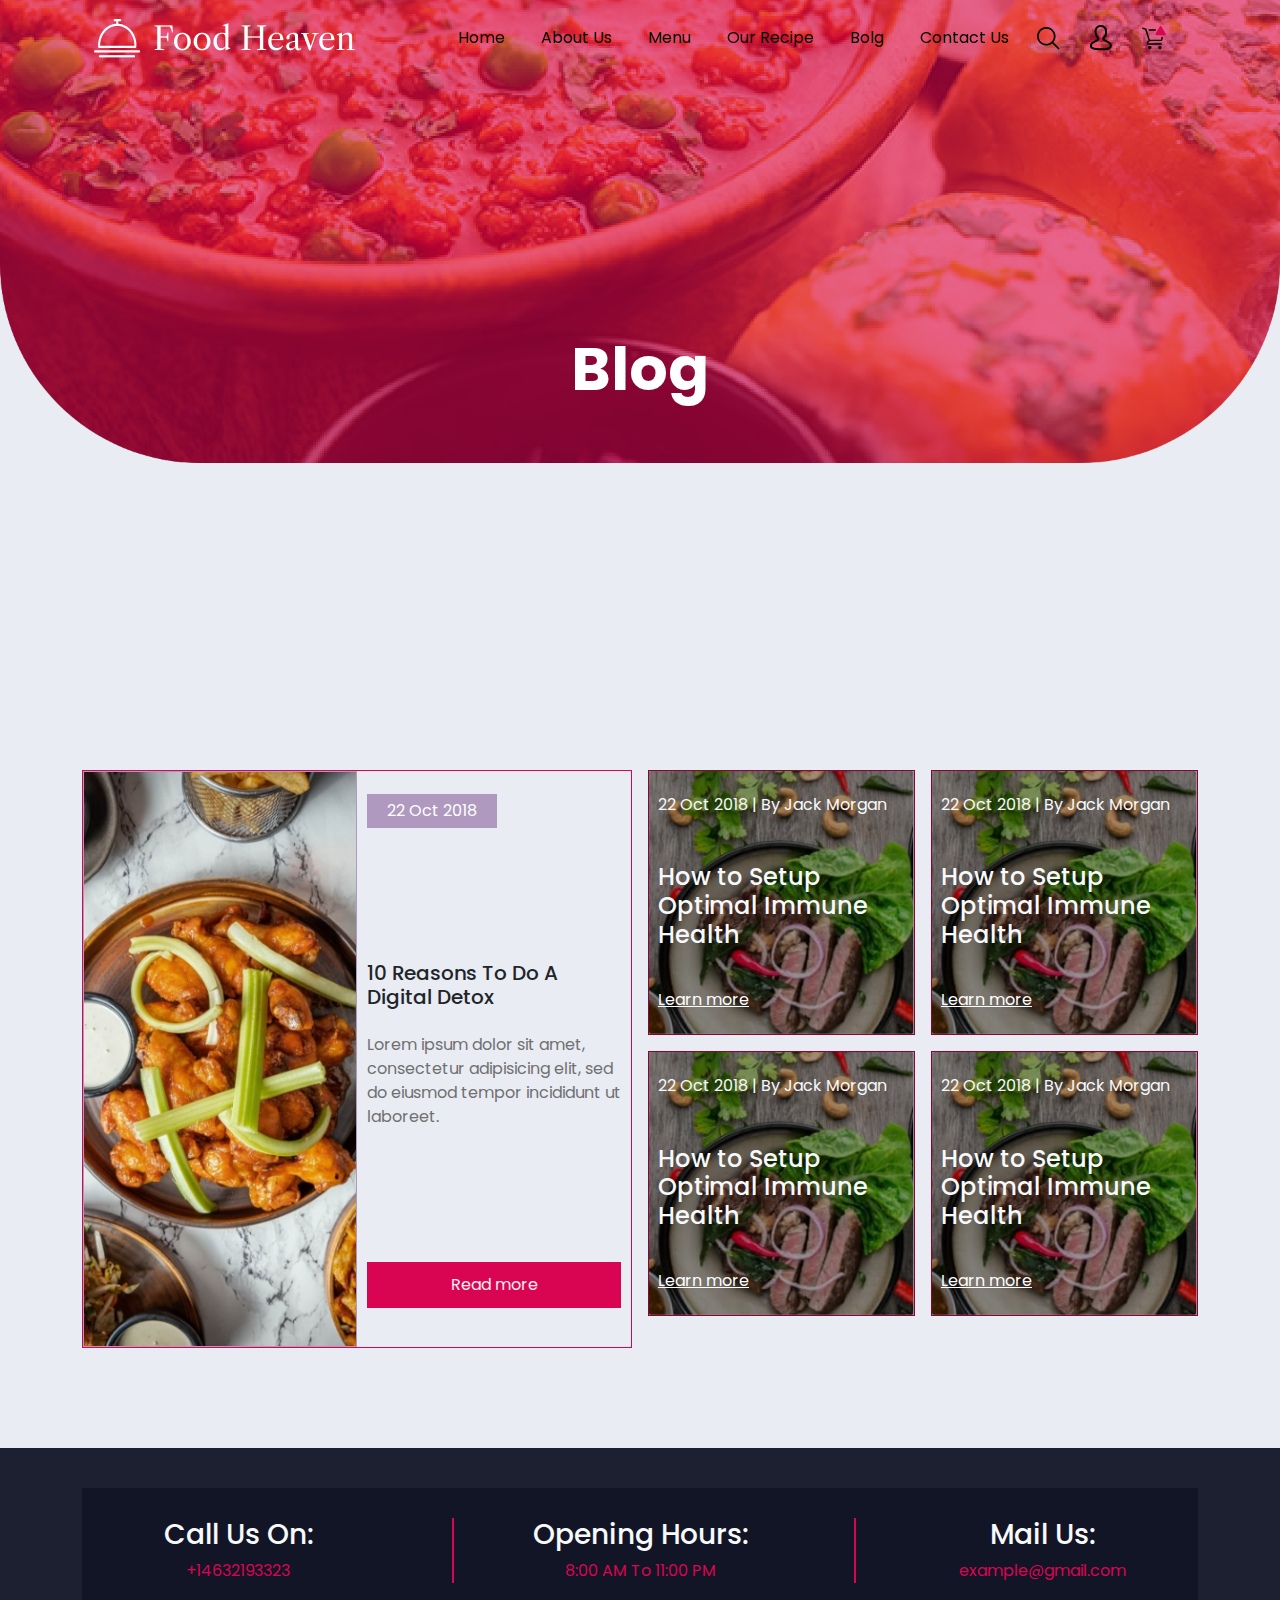
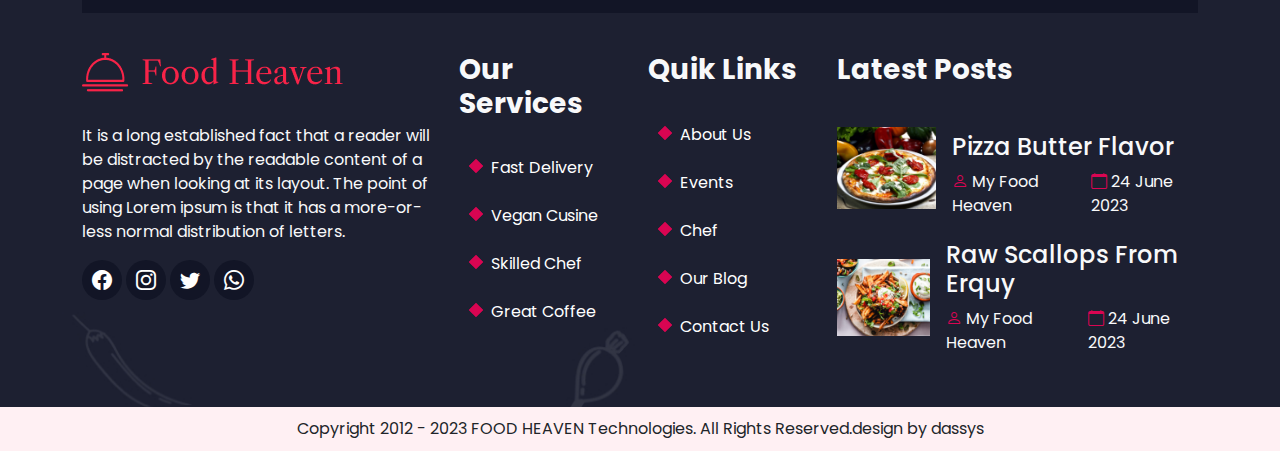
<file: blog.html>
<!DOCTYPE html>
<html lang="en">

<head>
    <meta charset="UTF-8">
    <meta http-equiv="X-UA-Compatible" content="IE=edge">
    <meta name="viewport" content="width=device-width, initial-scale=1.0">
    <title>Food-Heven Blog</title>
    <link rel="stylesheet" href="assets/css/bootstrap-icons.css">
    <link rel="stylesheet" href="assets/css/bootstrap.min.css">
    <link rel="stylesheet" href="assets/css/style.css">
    <link rel="stylesheet" href="assets/css/responsive.css">
</head>

<body>
    <header class="sticky-top">
        <div class="container">
            <nav class="navbar navbar-expand-lg bg-body-tertiary">
                <div class="container-fluid">
                    <a class="navbar-brand" href="##">
                        <img src="assets/img/home_pages/logo.png" alt="logo" class="img-fluid">
                    </a>
                    <button class="navbar-toggler" type="button" data-bs-toggle="collapse"
                        data-bs-target="#navbarSupportedContent" aria-controls="navbarSupportedContent"
                        aria-expanded="false" aria-label="Toggle navigation">
                        <span class="navbar-toggler-icon"><i class="bi bi-list fs-1 fw-bold"></i></span>
                    </button>
                    <div class="collapse navbar-collapse" id="navbarSupportedContent">
                        <ul class="navbar-nav ms-auto mb-2 mb-lg-0">
                            <li class="nav-item">
                                <a class="nav-link" href="index.html">Home</a>
                            </li>
                            <li class="nav-item">
                                <a class="nav-link" href="about_us.html">About Us</a>
                            </li>
                            <li class="nav-item dropdown">
                                <a class="nav-link" href="menu.html">Menu</a>
                            </li>
                            <li class="nav-item">
                                <a class="nav-link" href="recipe.html">Our Recipe</a>
                            </li>
                            <li class="nav-item">
                                <a class="nav-link" href="blog.html">Bolg</a>
                            </li>
                            <li class="nav-item">
                                <a class="nav-link" href="contact.html">Contact Us</a>
                            </li>
                        </ul>
                        <a href="##" class="nav-img">
                            <img src="assets/img/home_pages/search.png" alt="search" class="img-fluid">
                        </a>
                        <a href="##" class="nav-img">
                            <img src="assets/img/home_pages/Path.png" alt="search" class="img-fluid">
                        </a>
                        <a href="##" class="nav-img">
                            <img src="assets/img/home_pages/cart.png" alt="search" class="img-fluid">
                        </a>
                    </div>
                </div>
            </nav>
        </div>
    </header>


    <section class="about_banner">
        <div class="container">
            <div class="row g-3 d-flex text-center justify-content-center">
                <div class="col-lg-6">
                    <div class="about_heading">
                        <h1>Blog</h1>
                    </div>
                </div>
            </div>
        </div>
    </section>


    <section class="mtb-100">
        <div class="container">
            <div class="row g-3">
                <div class="col-lg-6">
                    <div class="blog h-100">
                        <div class="row g-0 h-100">
                            <div class="col-lg-6 col-md-6">
                                <div class="blog_img h-100">
                                    <img src="assets/img/blog/blog-2.jpg" alt="" class="img-fluid h-100">
                                </div>
                            </div>
                            <div class="col-lg-6 col-md-6">
                                <div class="blog_content">
                                    <div>
                                    <p class="calendar">22 Oct 2018</p>
                                    </div>
                                    <div>
                                        <h5 class="mb-4">10 Reasons To Do A
                                            Digital Detox</h5>
                                        <p class="second_cr">Lorem ipsum dolor sit amet,
                                            consectetur adipisicing elit, sed
                                            do eiusmod tempor incididunt ut
                                            laboreet.</p>
                                    </div>
                                    <a href="##" class="btn primary_btn w-100 mb-3 rounded-0">Read more</a>
                                </div>
                            </div>
                        </div>
                    </div>
                </div>
                <div class="col-lg-6">
                    <div class="row g-3">
                        <div class="col-lg-6 col-md-6">
                            <div class="img_blog">
                                <div class="img1">
                                    <img src="assets/img/blog/blog-1.png" alt="" class="img-fluid w-100">
                                </div>
                                <div class="img1_content text-light">
                                    <p>22 Oct 2018 | By Jack Morgan</p>
                                    <h4>How to Setup Optimal
                                        Immune Health</h4>
                                    <a href="##" class="links1">Learn more</a>
                                </div>
                            </div>
                        </div>
                        <div class="col-lg-6 col-md-6">
                            <div class="img_blog">
                                <div class="img1">
                                    <img src="assets/img/blog/blog-1.png" alt="" class="img-fluid w-100">
                                </div>
                                <div class="img1_content text-light">
                                    <p>22 Oct 2018 | By Jack Morgan</p>
                                    <h4>How to Setup Optimal
                                        Immune Health</h4>
                                    <a href="##" class="links1">Learn more</a>
                                </div>
                            </div>
                        </div>
                        <div class="col-lg-6 col-md-6">
                            <div class="img_blog">
                                <div class="img1">
                                    <img src="assets/img/blog/blog-1.png" alt="" class="img-fluid w-100">
                                </div>
                                <div class="img1_content text-light">
                                    <p>22 Oct 2018 | By Jack Morgan</p>
                                    <h4>How to Setup Optimal
                                        Immune Health</h4>
                                    <a href="##" class="links1">Learn more</a>
                                </div>
                            </div>
                        </div>
                        <div class="col-lg-6 col-md-6">
                            <div class="img_blog">
                                <div class="img1">
                                    <img src="assets/img/blog/blog-1.png" alt="" class="img-fluid w-100">
                                </div>
                                <div class="img1_content text-light">
                                    <p>22 Oct 2018 | By Jack Morgan</p>
                                    <h4>How to Setup Optimal
                                        Immune Health</h4>
                                    <a href="##" class="links1">Learn more</a>
                                </div>
                            </div>
                        </div>
                    </div>
                </div>
            </div>
        </div>
    </section>



    <footer>
        <div class="container">
            <div class="footer_time">
                <div class="row g-3 justify-content-between">
                    <div class="col-lg-3 col-md-3 text-center">
                        <div class="footer_line">
                            <h3 class="text-light mb-2">Call Us On:</h3>
                            <p class="primry_cr mb-0">+14632193323</p>
                        </div>
                    </div>
                    <div class="col-lg-3 col-md-3 text-center">
                        <div class="footer_line">
                            <h3 class="text-light mb-2">Opening Hours:</h3>
                            <p class="primry_cr mb-0">8:00 AM To 11:00 PM</p>
                        </div>
                    </div>
                    <div class="col-lg-3 col-md-3 text-center">
                        <h3 class="text-light mb-2">Mail Us:</h3>
                        <p class="primry_cr mb-0">example@gmail.com</p>
                    </div>
                </div>
            </div>
            <div class="row g-3 mt-4">
                <div class="col-lg-4">
                    <img src="assets/img/home_pages/red-logo.png" alt="" class="img-luid mb-3">
                    <p class="text-light mt-3">It is a long established fact that a reader will be distracted by the readable
                        content of a page when looking at its layout. The point of using Lorem ipsum is that it has a
                        more-or-less normal distribution of letters.</p>
                    <a href="##" class="footer_icon">
                        <i class="bi bi-facebook"></i>
                    </a>
                    <a href="##" class="footer_icon">
                        <i class="bi bi-instagram"></i>
                    </a>
                    <a href="##" class="footer_icon">
                        <i class="bi bi-twitter"></i>
                    </a>
                    <a href="##" class="footer_icon">
                        <i class="bi bi-whatsapp"></i>
                    </a>
                </div>
                <div class="col-lg-2 col-md-6">
                    <div class="footer_list">
                        <h6 class="text-light fw-bold fs-3">Our Services</h6>
                        <ul class="mt-4 text-light">
                            <li>
                                <a href="##">Fast Delivery</a>
                            </li>
                            <li>
                                <a href="##">Vegan Cusine</a>
                            </li>
                            <li>
                                <a href="##">Skilled Chef</a>
                            </li>
                            <li>
                                <a href="##">Great Coffee</a>
                            </li>
                        </ul>
                    </div>
                </div>
                <div class="col-lg-2 col-md-6">
                    <div class="footer_list">
                        <h6 class="text-light fw-bold fs-3">Quik Links</h6>
                        <ul class="mt-4 text-light">
                            <li>
                                <a href="about_us.html">About Us</a>
                            </li>
                            <li>
                                <a href="event.html">Events</a>
                            </li>
                            <li>
                                <a href="##">Chef</a>
                            </li>
                            <li>
                                <a href="blog.html">Our Blog</a>
                            </li>
                            <li>
                                <a href="contact.html">Contact Us</a>
                            </li>
                        </ul>
                    </div>
                </div>
                <div class="col-lg-4">
                    <h6 class="text-light fw-bold fs-3">Latest Posts</h6>
                    <div class="d-flex align-items-center gap-3 w-100 mt-4 pt-3">
                        <a href="##">
                            <img src="assets/img/home_pages/footer1.png" alt="" class="img-fluid mb-3">
                        </a>
                        <div>
                            <h4 class="text-light">Pizza Butter Flavor</h4>
                            <div class="d-flex">
                                <span class=""><i class="bi bi-person primry_cr"></i> <span class="text-light">My
                                        Food Heaven</span></span>
                                <span class="ps-2"><i class="bi bi-calendar primry_cr"></i> <span class="text-light">24
                                        June 2023</span></span>
                            </div>
                        </div>
                    </div>
                    <div class="d-flex align-items-center gap-3 w-100 mt-3">
                        <a href="##">
                            <img src="assets/img/home_pages/footer2.png" alt="" class="img-fluid">
                        </a>
                        <div>
                            <h4 class="text-light">Raw Scallops From Erquy</h4>
                            <div class="d-flex">
                                <span class=""><i class="bi bi-person primry_cr"></i> <span class="text-light">My
                                        Food Heaven</span></span>
                                <span class="ps-2"><i class="bi bi-calendar primry_cr"></i> <span class="text-light">24
                                        June 2023</span></span>
                            </div>
                        </div>
                    </div>
                </div>
            </div>
        </div>
    </footer>

    <section class="copyrights">
        <div class="container">
            <div class="text-center">
                <p class="mb-0">Copyright 2012 - 2023 FOOD HEAVEN Technologies. All Rights Reserved.design by dassys</p>
            </div>
        </div>
    </section>

    <script src="assets/js/bootstrap.bundle.min.js"></script>
    <script src="assets/js/jquery-3.6.1.min.js"></script>
    <script src="assets/js/custome.js"></script>
</body>

</html>
</file>
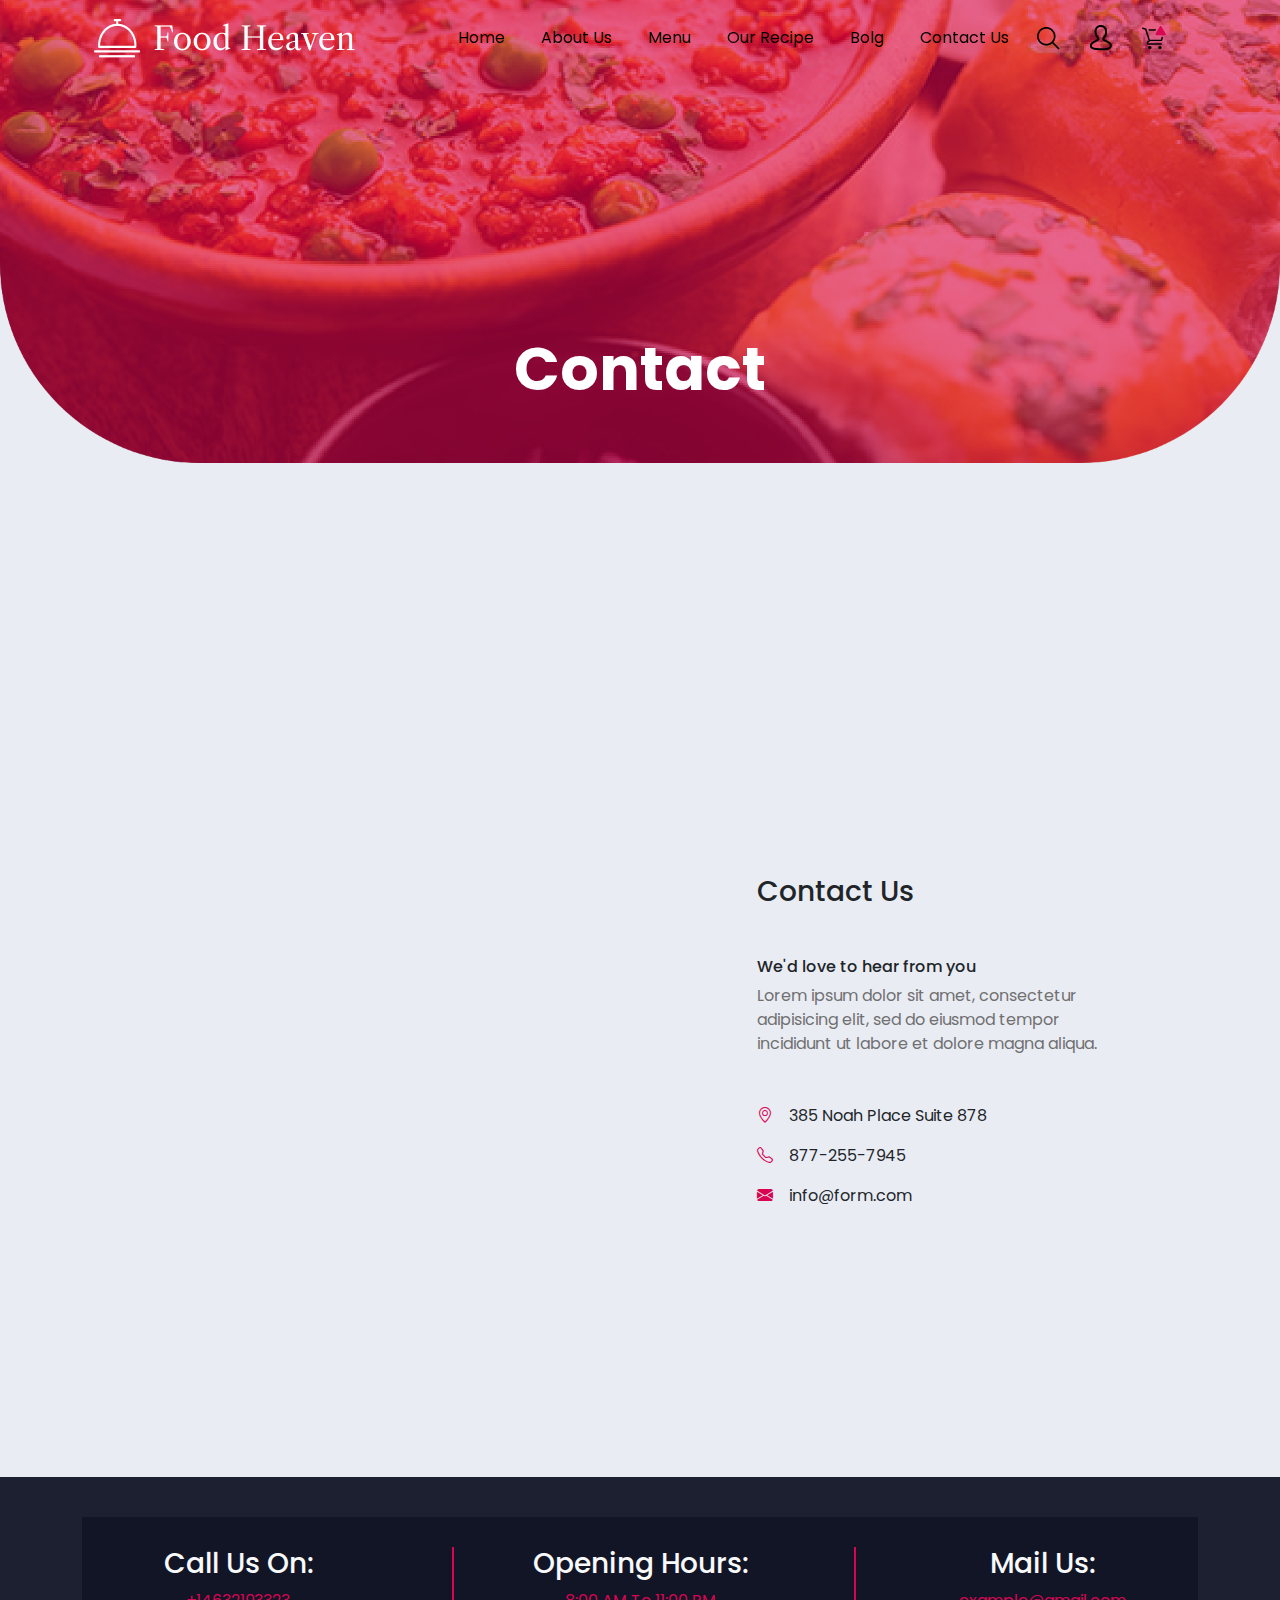
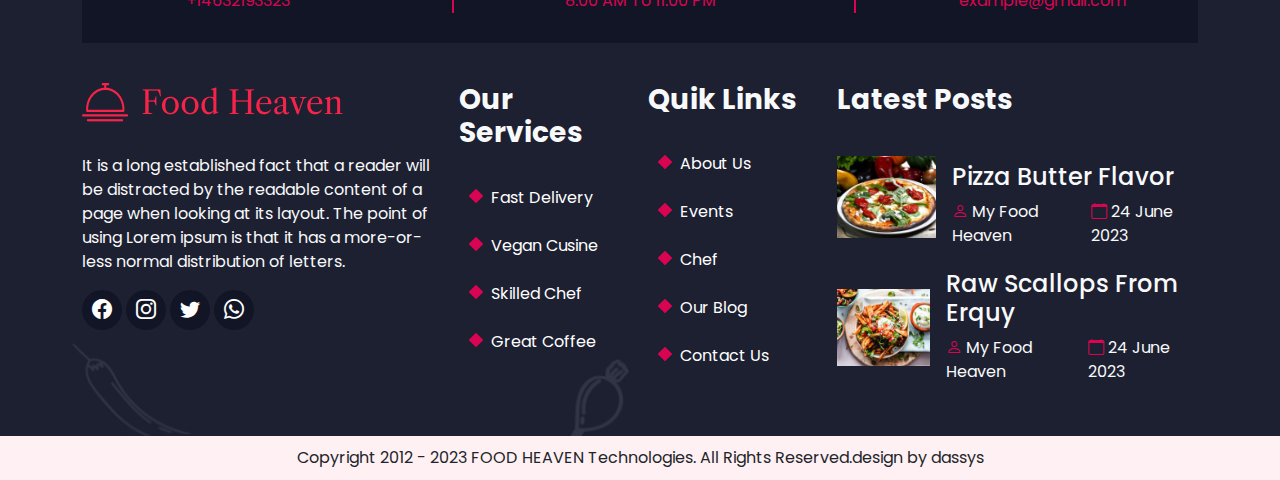
<file: contact.html>
<!DOCTYPE html>
<html lang="en">

<head>
    <meta charset="UTF-8">
    <meta http-equiv="X-UA-Compatible" content="IE=edge">
    <meta name="viewport" content="width=device-width, initial-scale=1.0">
    <title>Food-Heven Blog</title>
    <link rel="stylesheet" href="assets/css/bootstrap-icons.css">
    <link rel="stylesheet" href="assets/css/bootstrap.min.css">
    <link rel="stylesheet" href="assets/css/style.css">
    <link rel="stylesheet" href="assets/css/responsive.css">
</head>

<body>
    <header class="sticky-top">
        <div class="container">
            <nav class="navbar navbar-expand-lg bg-body-tertiary">
                <div class="container-fluid">
                    <a class="navbar-brand" href="##">
                        <img src="assets/img/home_pages/logo.png" alt="logo" class="img-fluid">
                    </a>
                    <button class="navbar-toggler" type="button" data-bs-toggle="collapse"
                        data-bs-target="#navbarSupportedContent" aria-controls="navbarSupportedContent"
                        aria-expanded="false" aria-label="Toggle navigation">
                      <span class="navbar-toggler-icon"><i class="bi bi-list fs-1 fw-bold"></i></span>
                    </button>
                    <div class="collapse navbar-collapse" id="navbarSupportedContent">
                        <ul class="navbar-nav ms-auto mb-2 mb-lg-0">
                            <li class="nav-item">
                                <a class="nav-link" href="index.html">Home</a>
                            </li>
                            <li class="nav-item">
                                <a class="nav-link" href="about_us.html">About Us</a>
                            </li>
                            <li class="nav-item dropdown">
                                <a class="nav-link" href="menu.html">Menu</a>
                            </li>
                            <li class="nav-item">
                                <a class="nav-link" href="recipe.html">Our Recipe</a>
                            </li>
                            <li class="nav-item">
                                <a class="nav-link" href="blog.html">Bolg</a>
                            </li>
                            <li class="nav-item">
                                <a class="nav-link" href="contact.html">Contact Us</a>
                            </li>
                        </ul>
                        <a href="##" class="nav-img">
                            <img src="assets/img/home_pages/search.png" alt="search" class="img-fluid">
                        </a>
                        <a href="##" class="nav-img">
                            <img src="assets/img/home_pages/Path.png" alt="search" class="img-fluid">
                        </a>
                        <a href="##" class="nav-img">
                            <img src="assets/img/home_pages/cart.png" alt="search" class="img-fluid">
                        </a>
                    </div>
                </div>
            </nav>
        </div>
    </header>


    <section class="about_banner">
        <div class="container">
            <div class="row g-3 d-flex text-center justify-content-center">
                <div class="col-lg-6">
                    <div class="about_heading">
                        <h1>Contact</h1>
                    </div>
                </div>
            </div>
        </div>
    </section>



    <section class="mtb-100">
        <div class="container">
            <div class="row">
                <div class="contact">
                    <div class="col-lg-12">
                        <div class="contact_map">
                            <iframe
                                src="https://www.google.com/maps/embed?pb=!1m18!1m12!1m3!1d3683.762871635789!2d-73.3997805235019!3d40.82029833097794!2m3!1f0!2f0!3f0!3m2!1i1024!2i768!4f13.1!3m3!1m2!1s0x89e82918525e3095%3A0xbca9aea4f58d2405!2sNoah%20Pl%2C%20South%20Huntington%2C%20NY%2011746%2C%20USA!5e1!3m2!1sen!2sin!4v1685968755006!5m2!1sen!2sin"
                                width="100%" height="600" style="border:0;" allowfullscreen="" loading="lazy"
                                referrerpolicy="no-referrer-when-downgrade"></iframe>
                        </div>
                    </div>
                    <div class="col-lg-4">
                        <div class="contact_detail">
                            <h3 class="mb-5">Contact Us</h3>
                            <h6 class="mb-2">We'd love to hear from you</h6>
                            <p class="second_cr mb-5">Lorem ipsum dolor sit amet, consectetur adipisicing elit, sed do
                                eiusmod tempor incididunt ut labore et dolore magna aliqua.</p>
                            <div class="d-flex gap-3">
                                <i class="bi bi-geo-alt primry_cr"></i>
                                <p>385 Noah Place Suite 878</p>
                            </div>
                            <div class="d-flex gap-3">
                                <i class="bi bi-telephone primry_cr"></i>
                                <p>877-255-7945</p>
                            </div>
                            <div class="d-flex gap-3">
                                <i class="bi bi-envelope-fill primry_cr"></i>
                                <p>info@form.com</p>
                            </div>
                        </div>
                    </div>
                </div>
            </div>
        </div>
    </section>


    <footer>
        <div class="container">
            <div class="footer_time">
                <div class="row g-3 justify-content-between">
                    <div class="col-lg-3 col-md-3 text-center">
                        <div class="footer_line">
                            <h3 class="text-light mb-2">Call Us On:</h3>
                            <p class="primry_cr mb-0">+14632193323</p>
                        </div>
                    </div>
                    <div class="col-lg-3 col-md-3 text-center">
                        <div class="footer_line">
                            <h3 class="text-light mb-2">Opening Hours:</h3>
                            <p class="primry_cr mb-0">8:00 AM To 11:00 PM</p>
                        </div>
                    </div>
                    <div class="col-lg-3 col-md-3 text-center">
                        <h3 class="text-light mb-2">Mail Us:</h3>
                        <p class="primry_cr mb-0">example@gmail.com</p>
                    </div>
                </div>
            </div>
            <div class="row g-3 mt-4">
                <div class="col-lg-4">
                    <img src="assets/img/home_pages/red-logo.png" alt="" class="img-luid mb-3">
                    <p class="text-light mt-3">It is a long established fact that a reader will be distracted by the readable
                        content of a page when looking at its layout. The point of using Lorem ipsum is that it has a
                        more-or-less normal distribution of letters.</p>
                    <a href="##" class="footer_icon">
                        <i class="bi bi-facebook"></i>
                    </a>
                    <a href="##" class="footer_icon">
                        <i class="bi bi-instagram"></i>
                    </a>
                    <a href="##" class="footer_icon">
                        <i class="bi bi-twitter"></i>
                    </a>
                    <a href="##" class="footer_icon">
                        <i class="bi bi-whatsapp"></i>
                    </a>
                </div>
                <div class="col-lg-2 col-md-6">
                    <div class="footer_list">
                        <h6 class="text-light fw-bold fs-3">Our Services</h6>
                        <ul class="mt-4 text-light">
                            <li>
                                <a href="##">Fast Delivery</a>
                            </li>
                            <li>
                                <a href="##">Vegan Cusine</a>
                            </li>
                            <li>
                                <a href="##">Skilled Chef</a>
                            </li>
                            <li>
                                <a href="##">Great Coffee</a>
                            </li>
                        </ul>
                    </div>
                </div>
                <div class="col-lg-2 col-md-6">
                    <div class="footer_list">
                        <h6 class="text-light fw-bold fs-3">Quik Links</h6>
                        <ul class="mt-4 text-light">
                            <li>
                                <a href="about_us.html">About Us</a>
                            </li>
                            <li>
                                <a href="event.html">Events</a>
                            </li>
                            <li>
                                <a href="##">Chef</a>
                            </li>
                            <li>
                                <a href="blog.html">Our Blog</a>
                            </li>
                            <li>
                                <a href="contact.html">Contact Us</a>
                            </li>
                        </ul>
                    </div>
                </div>
                <div class="col-lg-4">
                    <h6 class="text-light fw-bold fs-3">Latest Posts</h6>
                    <div class="d-flex align-items-center gap-3 w-100 mt-4 pt-3">
                        <a href="##">
                            <img src="assets/img/home_pages/footer1.png" alt="" class="img-fluid mb-3">
                        </a>
                        <div>
                            <h4 class="text-light">Pizza Butter Flavor</h4>
                            <div class="d-flex">
                                <span class=""><i class="bi bi-person primry_cr"></i> <span class="text-light">My
                                        Food Heaven</span></span>
                                <span class="ps-2"><i class="bi bi-calendar primry_cr"></i> <span class="text-light">24
                                        June 2023</span></span>
                            </div>
                        </div>
                    </div>
                    <div class="d-flex align-items-center gap-3 w-100 mt-3">
                        <a href="##">
                            <img src="assets/img/home_pages/footer2.png" alt="" class="img-fluid">
                        </a>
                        <div>
                            <h4 class="text-light">Raw Scallops From Erquy</h4>
                            <div class="d-flex">
                                <span class=""><i class="bi bi-person primry_cr"></i> <span class="text-light">My
                                        Food Heaven</span></span>
                                <span class="ps-2"><i class="bi bi-calendar primry_cr"></i> <span class="text-light">24
                                        June 2023</span></span>
                            </div>
                        </div>
                    </div>
                </div>
            </div>
        </div>
    </footer>

    <section class="copyrights">
        <div class="container">
            <div class="text-center">
                <p class="mb-0">Copyright 2012 - 2023 FOOD HEAVEN Technologies. All Rights Reserved.design by dassys</p>
            </div>
        </div>
    </section>

    <script src="assets/js/bootstrap.bundle.min.js"></script>
    <script src="assets/js/jquery-3.6.1.min.js"></script>
    <script src="assets/js/custome.js"></script>
</body>

</html>
</file>
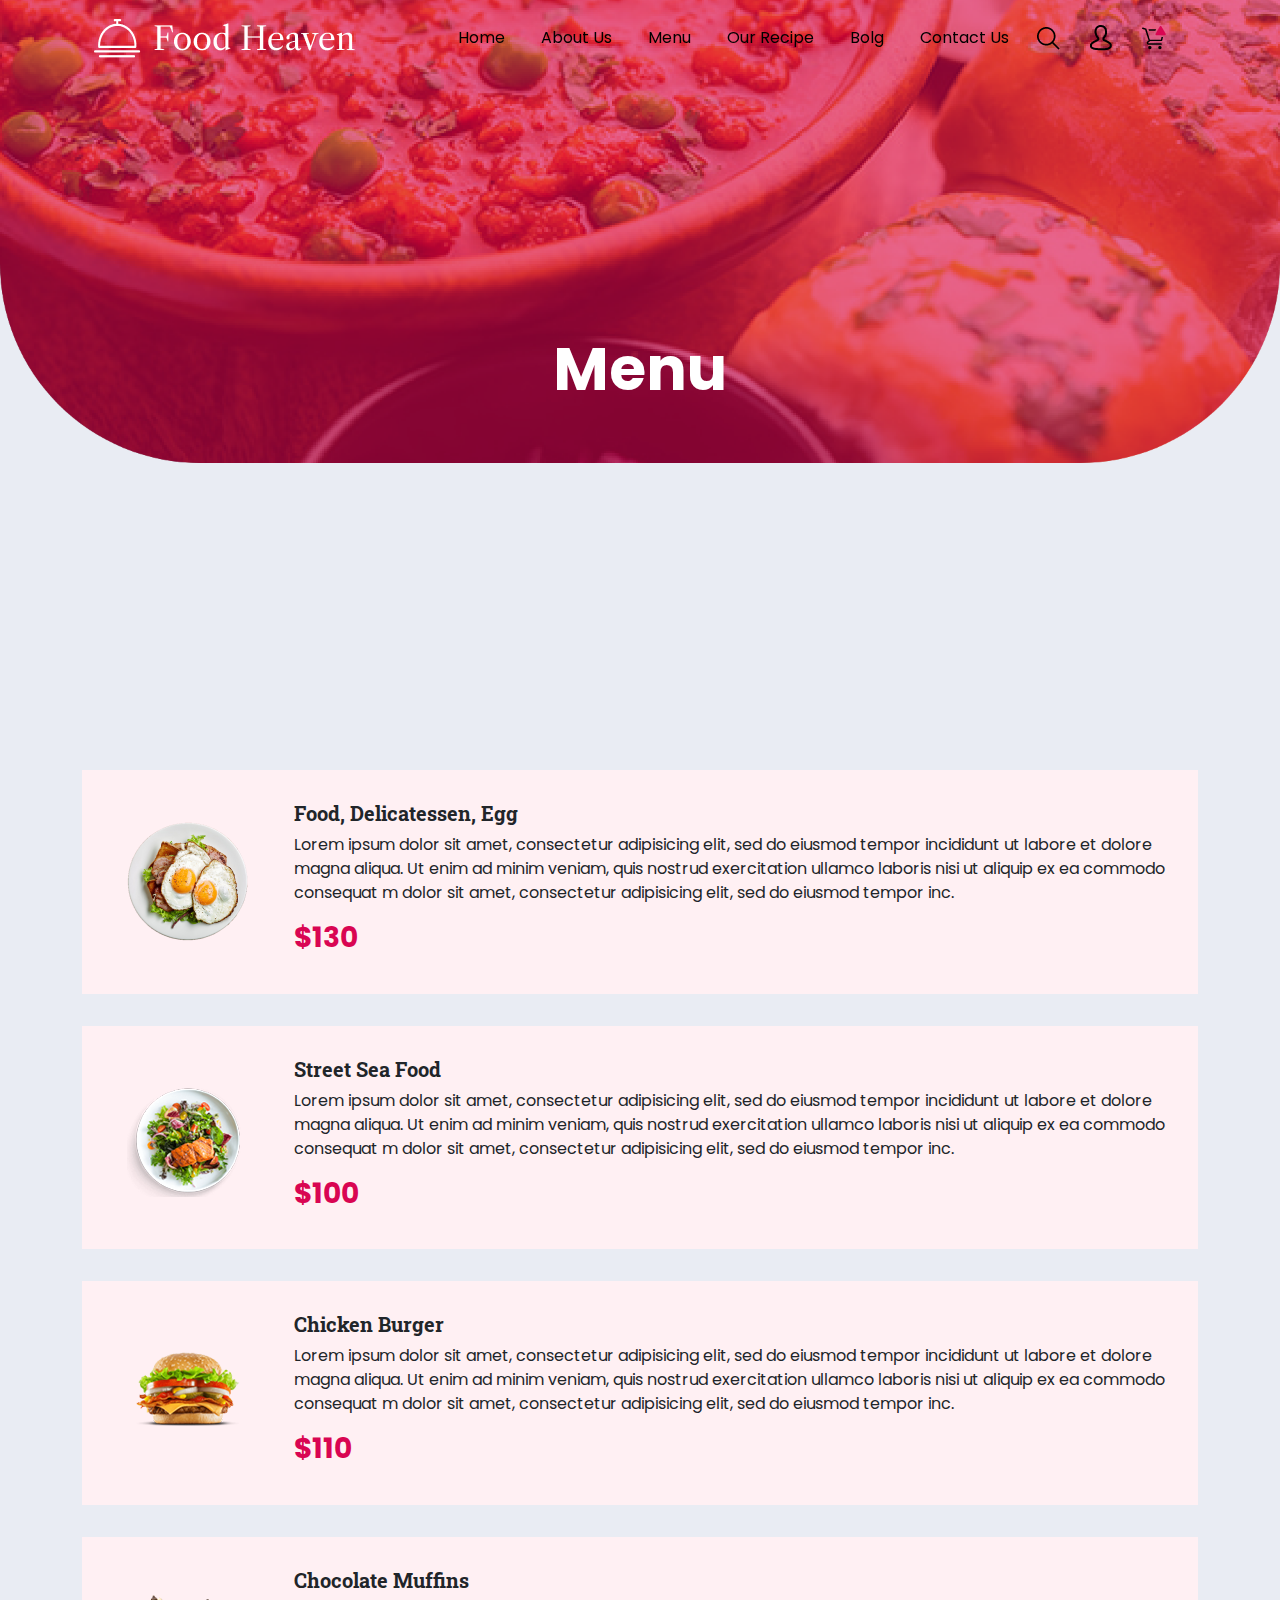
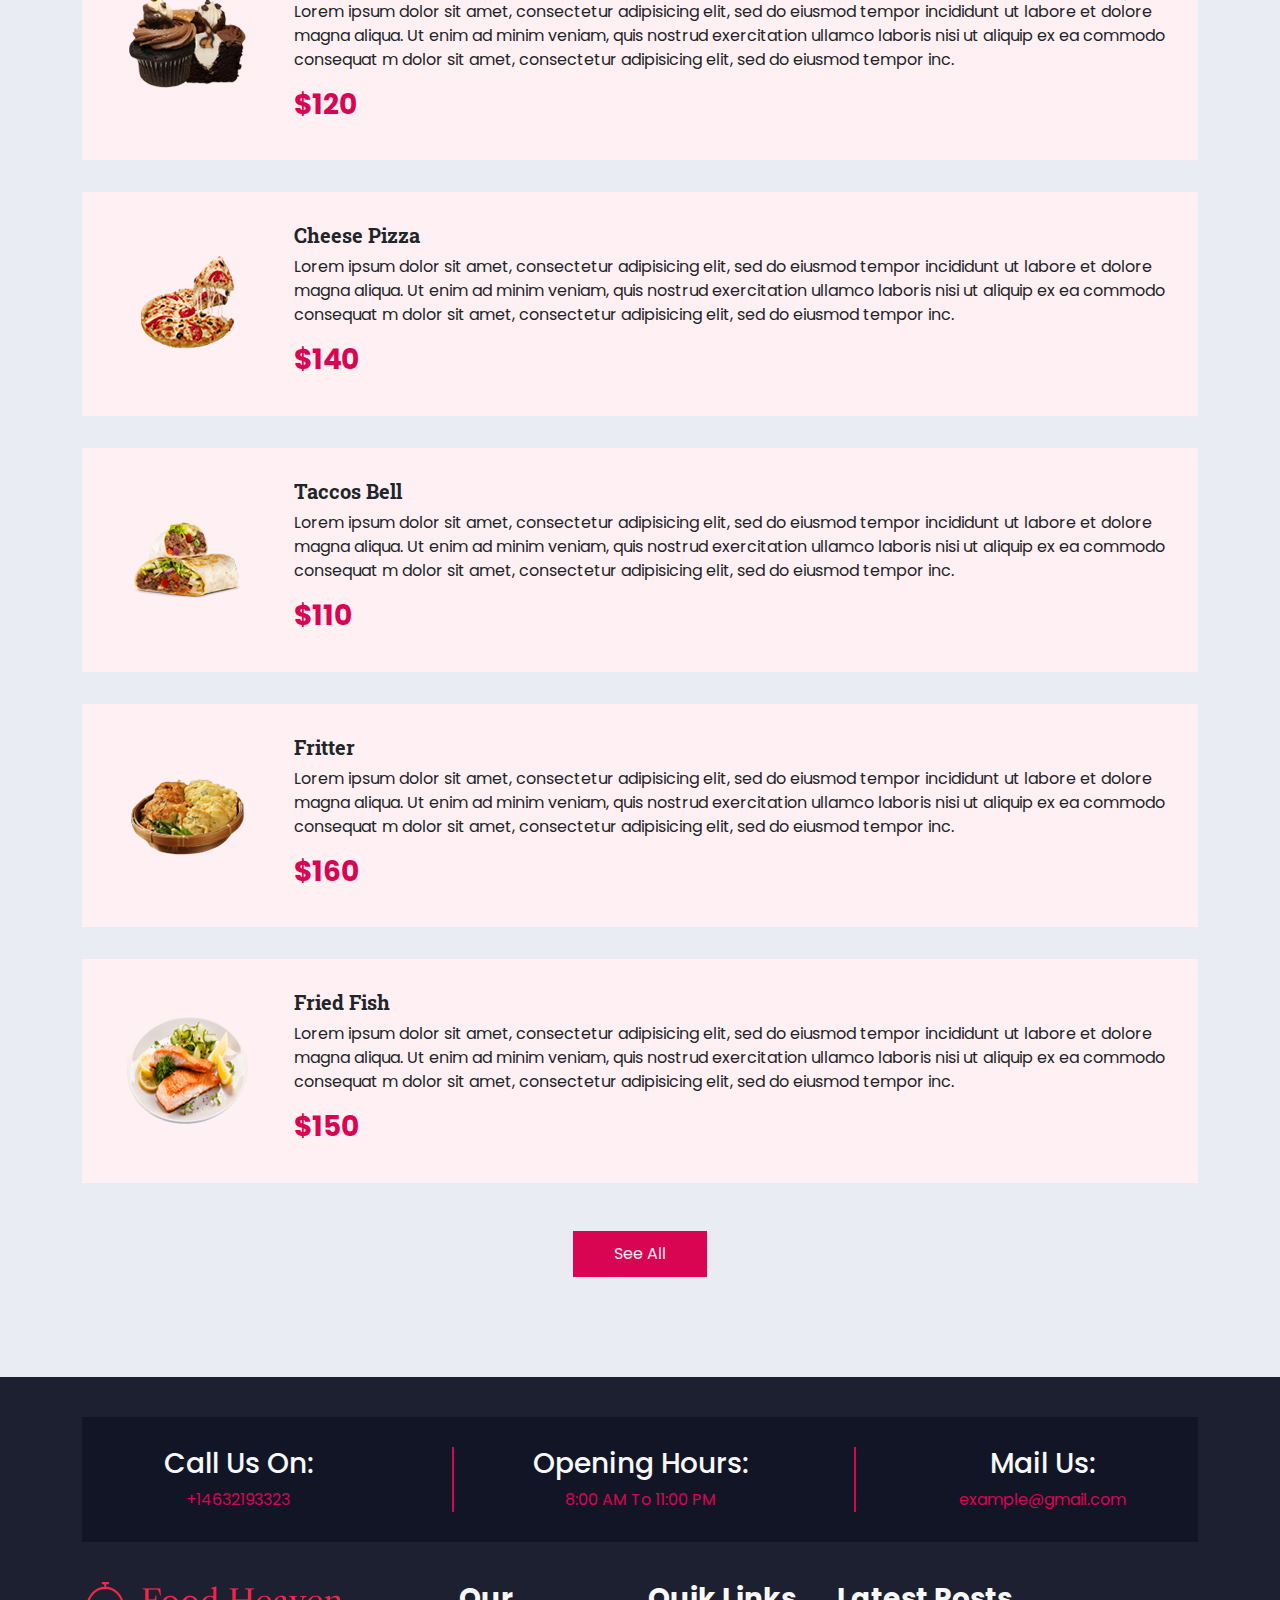
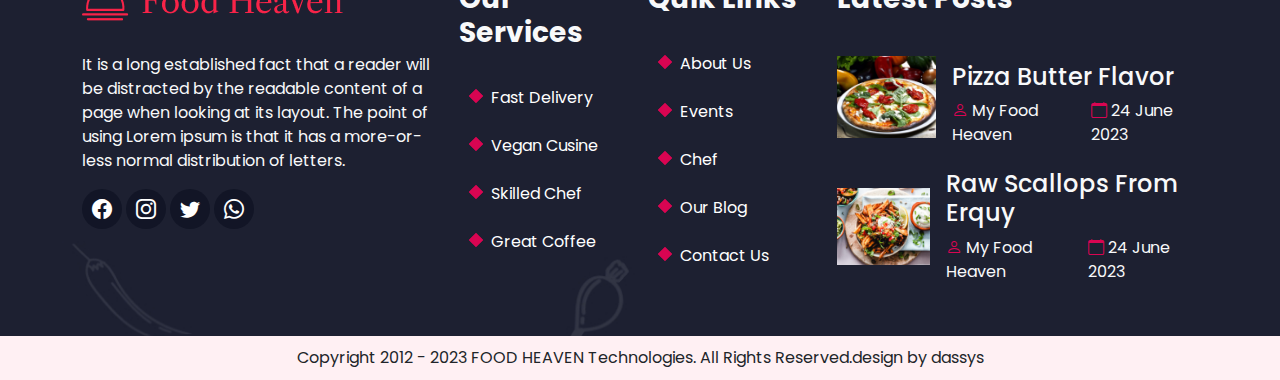
<file: menu.html>
<!DOCTYPE html>
<html lang="en">

<head>
    <meta charset="UTF-8">
    <meta http-equiv="X-UA-Compatible" content="IE=edge">
    <meta name="viewport" content="width=device-width, initial-scale=1.0">
    <title>Food-Heven Menu</title>
    <link rel="stylesheet" href="assets/css/bootstrap-icons.css">
    <link rel="stylesheet" href="assets/css/bootstrap.min.css">
    <link rel="stylesheet" href="assets/css/style.css">
    <link rel="stylesheet" href="assets/css/responsive.css">
</head>

<body>
    <header class="sticky-top">
        <div class="container">
            <nav class="navbar navbar-expand-lg bg-body-tertiary">
                <div class="container-fluid">
                    <a class="navbar-brand" href="##">
                        <img src="assets/img/home_pages/logo.png" alt="logo" class="img-fluid">
                    </a>
                    <button class="navbar-toggler" type="button" data-bs-toggle="collapse"
                        data-bs-target="#navbarSupportedContent" aria-controls="navbarSupportedContent"
                        aria-expanded="false" aria-label="Toggle navigation">
                      <span class="navbar-toggler-icon"><i class="bi bi-list fs-1 fw-bold"></i></span>
                    </button>
                    <div class="collapse navbar-collapse" id="navbarSupportedContent">
                        <ul class="navbar-nav ms-auto mb-2 mb-lg-0">
                            <li class="nav-item">
                                <a class="nav-link" href="index.html">Home</a>
                            </li>
                            <li class="nav-item">
                                <a class="nav-link" href="about_us.html">About Us</a>
                            </li>
                            <li class="nav-item dropdown">
                                <a class="nav-link" href="menu.html">Menu</a>
                            </li>
                            <li class="nav-item">
                                <a class="nav-link" href="recipe.html">Our Recipe</a>
                            </li>
                            <li class="nav-item">
                                <a class="nav-link" href="blog.html">Bolg</a>
                            </li>
                            <li class="nav-item">
                                <a class="nav-link" href="contact.html">Contact Us</a>
                            </li>
                        </ul>
                        <a href="##" class="nav-img">
                            <img src="assets/img/home_pages/search.png" alt="search" class="img-fluid">
                        </a>
                        <a href="##" class="nav-img">
                            <img src="assets/img/home_pages/Path.png" alt="search" class="img-fluid">
                        </a>
                        <a href="##" class="nav-img">
                            <img src="assets/img/home_pages/cart.png" alt="search" class="img-fluid">
                        </a>
                    </div>
                </div>
            </nav>
        </div>
    </header>


    <section class="about_banner">
        <div class="container">
            <div class="row g-3 d-flex text-center justify-content-center">
                <div class="col-lg-6">
                    <div class="about_heading">
                        <h1>Menu</h1>
                    </div>
                </div>
            </div>
        </div>
    </section>


    <section class="mtb-100">
        <div class="container">
            <div class="row g-3 justify-content-center">
                <div class="col-lg-12">
                    <div class="card3 mb-3">
                        <div class="row g-0">
                            <div class="col-lg-2 col-md-4 align-self-center text-center ">
                                <img src="assets/img/menu_with_side_bar/product1.png" class="img-fluid rounded-start"
                                    alt="...">
                            </div>
                            <div class="col-lg-10 col-md-8">
                                <div class="card-body">
                                    <h5 class="card-title fw-bold">Food, Delicatessen, Egg</h5>
                                    <p class="card-text">Lorem ipsum dolor sit amet, consectetur adipisicing elit, sed
                                        do eiusmod tempor incididunt ut labore et dolore magna aliqua. Ut enim ad
                                        minim veniam, quis nostrud exercitation ullamco laboris nisi ut aliquip ex ea
                                        commodo consequat m dolor sit amet, consectetur
                                        adipisicing elit, sed do eiusmod tempor inc.</p>
                                    <h3 class="primry_cr fw-bold">$130</h3>
                                </div>
                            </div>
                        </div>
                    </div>
                </div>
                <div class="col-lg-12">
                    <div class="card3 mb-3">
                        <div class="row g-0">
                            <div class="col-lg-2 col-md-4 align-self-center text-center">
                                <img src="assets/img/menu_with_side_bar/product2.png" class="img-fluid rounded-start"
                                    alt="...">
                            </div>
                            <div class="col-lg-10 col-md-8">
                                <div class="card-body">
                                    <h5 class="card-title fw-bold">Street Sea Food</h5>
                                    <p class="card-text">Lorem ipsum dolor sit amet, consectetur adipisicing elit, sed
                                        do eiusmod tempor incididunt ut labore et dolore magna aliqua. Ut enim ad
                                        minim veniam, quis nostrud exercitation ullamco laboris nisi ut aliquip ex ea
                                        commodo consequat m dolor sit amet, consectetur
                                        adipisicing elit, sed do eiusmod tempor inc.</p>
                                    <h3 class="primry_cr fw-bold">$100</h3>
                                </div>
                            </div>
                        </div>
                    </div>
                </div>
                <div class="col-lg-12">
                    <div class="card3 mb-3">
                        <div class="row g-0">
                            <div class="col-lg-2 col-md-4 align-self-center text-center">
                                <img src="assets/img/menu_with_side_bar/product3.png" class="img-fluid rounded-start"
                                    alt="...">
                            </div>
                            <div class="col-lg-10 col-md-8">
                                <div class="card-body">
                                    <h5 class="card-title fw-bold">Chicken Burger</h5>
                                    <p class="card-text">Lorem ipsum dolor sit amet, consectetur adipisicing elit, sed
                                        do eiusmod tempor incididunt ut labore et dolore magna aliqua. Ut enim ad
                                        minim veniam, quis nostrud exercitation ullamco laboris nisi ut aliquip ex ea
                                        commodo consequat m dolor sit amet, consectetur
                                        adipisicing elit, sed do eiusmod tempor inc.</p>
                                    <h3 class="primry_cr fw-bold">$110</h3>
                                </div>
                            </div>
                        </div>
                    </div>
                </div>
                <div class="col-lg-12">
                    <div class="card3 mb-3">
                        <div class="row g-0">
                            <div class="col-lg-2 col-md-4 align-self-center text-center">
                                <img src="assets/img/menu_with_side_bar/product4.png" class="img-fluid rounded-start"
                                    alt="...">
                            </div>
                            <div class="col-lg-10 col-md-8">
                                <div class="card-body">
                                    <h5 class="card-title fw-bold">Chocolate Muffins</h5>
                                    <p class="card-text">Lorem ipsum dolor sit amet, consectetur adipisicing elit, sed
                                        do eiusmod tempor incididunt ut labore et dolore magna aliqua. Ut enim ad
                                        minim veniam, quis nostrud exercitation ullamco laboris nisi ut aliquip ex ea
                                        commodo consequat m dolor sit amet, consectetur
                                        adipisicing elit, sed do eiusmod tempor inc.</p>
                                    <h3 class="primry_cr fw-bold">$120</h3>
                                </div>
                            </div>
                        </div>
                    </div>
                </div>
                <div class="col-lg-12">
                    <div class="card3 mb-3">
                        <div class="row g-0">
                            <div class="col-lg-2 col-md-4 align-self-center text-center">
                                <img src="assets/img/menu_with_side_bar/product5.png" class="img-fluid rounded-start"
                                    alt="...">
                            </div>
                            <div class="col-lg-10 col-md-8">
                                <div class="card-body">
                                    <h5 class="card-title fw-bold">Cheese Pizza</h5>
                                    <p class="card-text">Lorem ipsum dolor sit amet, consectetur adipisicing elit, sed
                                        do eiusmod tempor incididunt ut labore et dolore magna aliqua. Ut enim ad
                                        minim veniam, quis nostrud exercitation ullamco laboris nisi ut aliquip ex ea
                                        commodo consequat m dolor sit amet, consectetur
                                        adipisicing elit, sed do eiusmod tempor inc.</p>
                                    <h3 class="primry_cr fw-bold">$140</h3>
                                </div>
                            </div>
                        </div>
                    </div>
                </div>
                <div class="col-lg-12">
                    <div class="card3 mb-3">
                        <div class="row g-0">
                            <div class="col-lg-2 col-md-4 align-self-center text-center">
                                <img src="assets/img/menu_with_side_bar/product6.png" class="img-fluid rounded-start"
                                    alt="...">
                            </div>
                            <div class="col-lg-10 col-md-8">
                                <div class="card-body">
                                    <h5 class="card-title fw-bold">Taccos Bell</h5>
                                    <p class="card-text">Lorem ipsum dolor sit amet, consectetur adipisicing elit, sed
                                        do eiusmod tempor incididunt ut labore et dolore magna aliqua. Ut enim ad
                                        minim veniam, quis nostrud exercitation ullamco laboris nisi ut aliquip ex ea
                                        commodo consequat m dolor sit amet, consectetur
                                        adipisicing elit, sed do eiusmod tempor inc.</p>
                                    <h3 class="primry_cr fw-bold">$110</h3>
                                </div>
                            </div>
                        </div>
                    </div>
                </div>
                <div class="col-lg-12">
                    <div class="card3 mb-3">
                        <div class="row g-0">
                            <div class="col-lg-2 col-md-4 align-self-center text-center">
                                <img src="assets/img/menu_with_side_bar/product7.png" class="img-fluid rounded-start"
                                    alt="...">
                            </div>
                            <div class="col-lg-10 col-md-8">
                                <div class="card-body">
                                    <h5 class="card-title fw-bold">Fritter</h5>
                                    <p class="card-text">Lorem ipsum dolor sit amet, consectetur adipisicing elit, sed
                                        do eiusmod tempor incididunt ut labore et dolore magna aliqua. Ut enim ad
                                        minim veniam, quis nostrud exercitation ullamco laboris nisi ut aliquip ex ea
                                        commodo consequat m dolor sit amet, consectetur
                                        adipisicing elit, sed do eiusmod tempor inc.</p>
                                    <h3 class="primry_cr fw-bold">$160</h3>
                                </div>
                            </div>
                        </div>
                    </div>
                </div>
                <div class="col-lg-12">
                    <div class="card3 mb-3">
                        <div class="row g-0">
                            <div class="col-lg-2 col-md-4 align-self-center text-center">
                                <img src="assets/img/menu_with_side_bar/product8.png" class="img-fluid rounded-start"
                                    alt="...">
                            </div>
                            <div class="col-lg-10 col-md-8">
                                <div class="card-body">
                                    <h5 class="card-title fw-bold">Fried Fish</h5>
                                    <p class="card-text">Lorem ipsum dolor sit amet, consectetur adipisicing elit, sed
                                        do eiusmod tempor incididunt ut labore et dolore magna aliqua. Ut enim ad
                                        minim veniam, quis nostrud exercitation ullamco laboris nisi ut aliquip ex ea
                                        commodo consequat m dolor sit amet, consectetur
                                        adipisicing elit, sed do eiusmod tempor inc.</p>
                                    <h3 class="primry_cr fw-bold">$150</h3>
                                </div>
                            </div>
                        </div>
                    </div>
                </div>
                <div class="col-lg-4 text-center">
                    <a href="##" class="btn primary_btn mt-3 rounded-0">See All</a>
                </div>
            </div>
        </div>
    </section>




    <footer>
        <div class="container">
            <div class="footer_time">
                <div class="row g-3 justify-content-between">
                    <div class="col-lg-3 col-md-3 text-center">
                        <div class="footer_line">
                            <h3 class="text-light mb-2">Call Us On:</h3>
                            <p class="primry_cr mb-0">+14632193323</p>
                        </div>
                    </div>
                    <div class="col-lg-3 col-md-3 text-center">
                        <div class="footer_line">
                            <h3 class="text-light mb-2">Opening Hours:</h3>
                            <p class="primry_cr mb-0">8:00 AM To 11:00 PM</p>
                        </div>
                    </div>
                    <div class="col-lg-3 col-md-3 text-center">
                        <h3 class="text-light mb-2">Mail Us:</h3>
                        <p class="primry_cr mb-0">example@gmail.com</p>
                    </div>
                </div>
            </div>
            <div class="row g-3 mt-4">
                <div class="col-lg-4">
                    <img src="assets/img/home_pages/red-logo.png" alt="" class="img-luid mb-3">
                    <p class="text-light mt-3">It is a long established fact that a reader will be distracted by the readable
                        content of a page when looking at its layout. The point of using Lorem ipsum is that it has a
                        more-or-less normal distribution of letters.</p>
                    <a href="##" class="footer_icon">
                        <i class="bi bi-facebook"></i>
                    </a>
                    <a href="##" class="footer_icon">
                        <i class="bi bi-instagram"></i>
                    </a>
                    <a href="##" class="footer_icon">
                        <i class="bi bi-twitter"></i>
                    </a>
                    <a href="##" class="footer_icon">
                        <i class="bi bi-whatsapp"></i>
                    </a>
                </div>
                <div class="col-lg-2 col-md-6">
                    <div class="footer_list">
                        <h6 class="text-light fw-bold fs-3">Our Services</h6>
                        <ul class="mt-4 text-light">
                            <li>
                                <a href="##">Fast Delivery</a>
                            </li>
                            <li>
                                <a href="##">Vegan Cusine</a>
                            </li>
                            <li>
                                <a href="##">Skilled Chef</a>
                            </li>
                            <li>
                                <a href="##">Great Coffee</a>
                            </li>
                        </ul>
                    </div>
                </div>
                <div class="col-lg-2 col-md-6">
                    <div class="footer_list">
                        <h6 class="text-light fw-bold fs-3">Quik Links</h6>
                        <ul class="mt-4 text-light">
                            <li>
                                <a href="about_us.html">About Us</a>
                            </li>
                            <li>
                                <a href="event.html">Events</a>
                            </li>
                            <li>
                                <a href="##">Chef</a>
                            </li>
                            <li>
                                <a href="blog.html">Our Blog</a>
                            </li>
                            <li>
                                <a href="contact.html">Contact Us</a>
                            </li>
                        </ul>
                    </div>
                </div>
                <div class="col-lg-4">
                    <h6 class="text-light fw-bold fs-3">Latest Posts</h6>
                    <div class="d-flex align-items-center gap-3 w-100 mt-4 pt-3">
                        <a href="##">
                            <img src="assets/img/home_pages/footer1.png" alt="" class="img-fluid mb-3">
                        </a>
                        <div>
                            <h4 class="text-light">Pizza Butter Flavor</h4>
                            <div class="d-flex">
                                <span class=""><i class="bi bi-person primry_cr"></i> <span class="text-light">My
                                        Food Heaven</span></span>
                                <span class="ps-2"><i class="bi bi-calendar primry_cr"></i> <span class="text-light">24
                                        June 2023</span></span>
                            </div>
                        </div>
                    </div>
                    <div class="d-flex align-items-center gap-3 w-100 mt-3">
                        <a href="##">
                            <img src="assets/img/home_pages/footer2.png" alt="" class="img-fluid">
                        </a>
                        <div>
                            <h4 class="text-light">Raw Scallops From Erquy</h4>
                            <div class="d-flex">
                                <span class=""><i class="bi bi-person primry_cr"></i> <span class="text-light">My
                                        Food Heaven</span></span>
                                <span class="ps-2"><i class="bi bi-calendar primry_cr"></i> <span class="text-light">24
                                        June 2023</span></span>
                            </div>
                        </div>
                    </div>
                </div>
            </div>
        </div>
    </footer>

    <section class="copyrights">
        <div class="container">
            <div class="text-center">
                <p class="mb-0">Copyright 2012 - 2023 FOOD HEAVEN Technologies. All Rights Reserved.design by dassys</p>
            </div>
        </div>
    </section>

    <script src="assets/js/bootstrap.bundle.min.js"></script>
    <script src="assets/js/jquery-3.6.1.min.js"></script>
    <script src="assets/js/custome.js"></script>
</body>

</html>
</file>
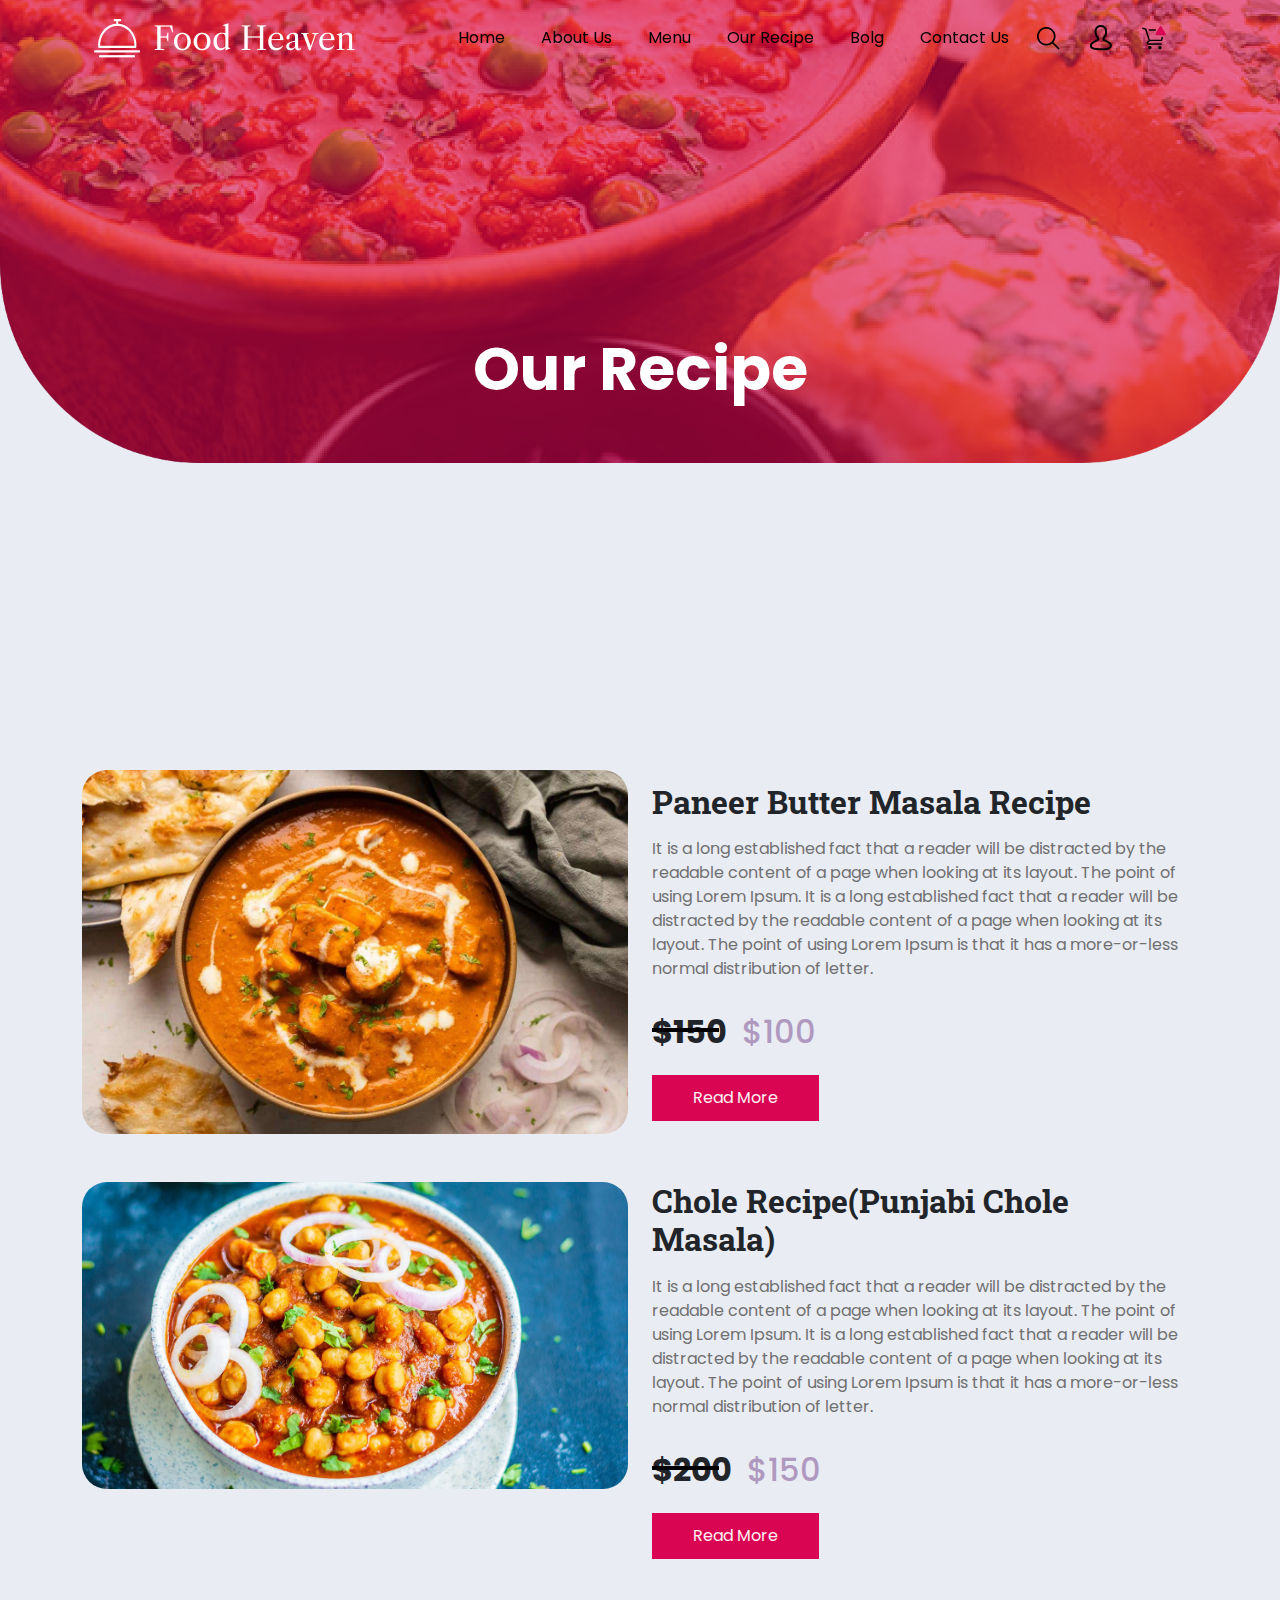
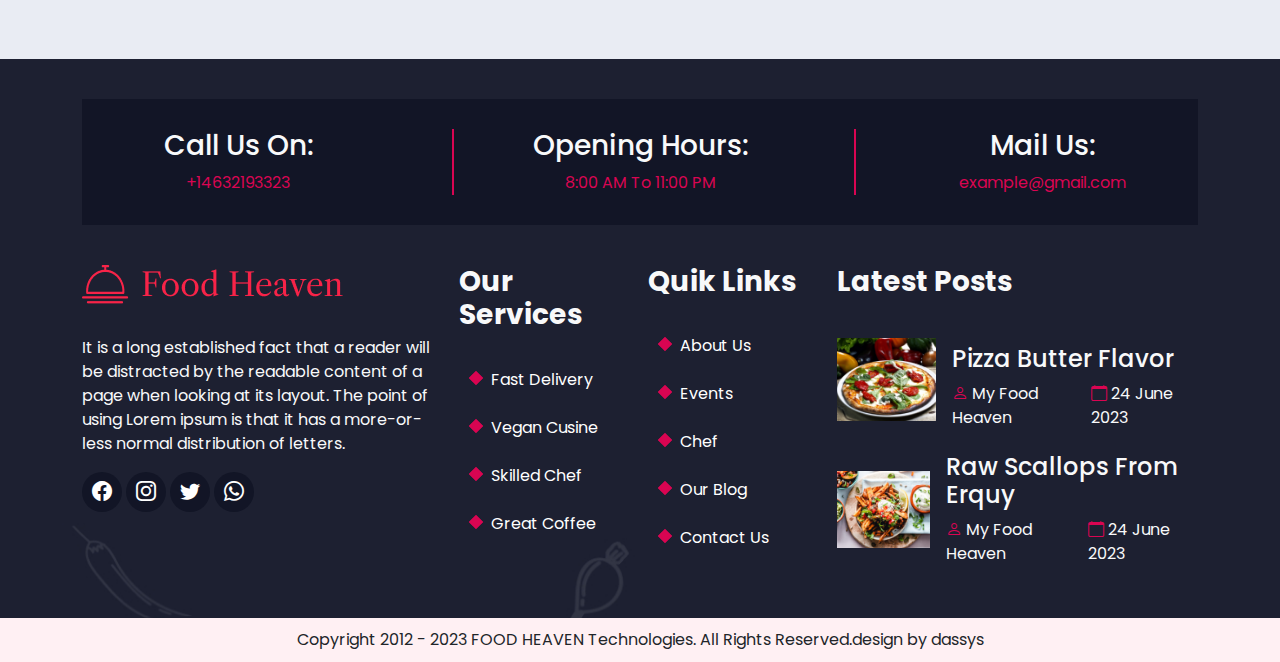
<file: recipe.html>
<!DOCTYPE html>
<html lang="en">

<head>
    <meta charset="UTF-8">
    <meta http-equiv="X-UA-Compatible" content="IE=edge">
    <meta name="viewport" content="width=device-width, initial-scale=1.0">
    <title>Food-Heven Recipe</title>
    <link rel="stylesheet" href="assets/css/bootstrap-icons.css">
    <link rel="stylesheet" href="assets/css/bootstrap.min.css">
    <link rel="stylesheet" href="assets/css/style.css">
    <link rel="stylesheet" href="assets/css/responsive.css">
</head>

<body>
    <header class="sticky-top">
        <div class="container">
            <nav class="navbar navbar-expand-lg bg-body-tertiary">
                <div class="container-fluid">
                    <a class="navbar-brand" href="##">
                        <img src="assets/img/home_pages/logo.png" alt="logo" class="img-fluid">
                    </a>
                    <button class="navbar-toggler" type="button" data-bs-toggle="collapse"
                        data-bs-target="#navbarSupportedContent" aria-controls="navbarSupportedContent"
                        aria-expanded="false" aria-label="Toggle navigation">
                      <span class="navbar-toggler-icon"><i class="bi bi-list fs-1 fw-bold"></i></span>
                    </button>
                    <div class="collapse navbar-collapse" id="navbarSupportedContent">
                        <ul class="navbar-nav ms-auto mb-2 mb-lg-0">
                            <li class="nav-item">
                                <a class="nav-link" href="index.html">Home</a>
                            </li>
                            <li class="nav-item">
                                <a class="nav-link" href="about_us.html">About Us</a>
                            </li>
                            <li class="nav-item dropdown">
                                <a class="nav-link" href="menu.html">Menu</a>
                            </li>
                            <li class="nav-item">
                                <a class="nav-link" href="recipe.html">Our Recipe</a>
                            </li>
                            <li class="nav-item">
                                <a class="nav-link" href="blog.html">Bolg</a>
                            </li>
                            <li class="nav-item">
                                <a class="nav-link" href="contact.html">Contact Us</a>
                            </li>
                        </ul>
                        <a href="##" class="nav-img">
                            <img src="assets/img/home_pages/search.png" alt="search" class="img-fluid">
                        </a>
                        <a href="##" class="nav-img">
                            <img src="assets/img/home_pages/Path.png" alt="search" class="img-fluid">
                        </a>
                        <a href="##" class="nav-img">
                            <img src="assets/img/home_pages/cart.png" alt="search" class="img-fluid">
                        </a>
                    </div>
                </div>
            </nav>
        </div>
    </header>


    <section class="about_banner">
        <div class="container">
            <div class="row g-3 d-flex text-center justify-content-center">
                <div class="col-lg-6">
                    <div class="about_heading">
                        <h1>Our Recipe</h1>
                    </div>
                </div>
            </div>
        </div>
    </section>

    <section class="mtb-100">
        <div class="container">
            <div class="row g-4 gy-5">
                <div class="col-lg-6">
                    <div class="recipe_img">
                        <img src="assets/img/our_recipe/paneer.jpg" alt="" class="img-fluid">
                    </div>
                </div>
                <div class="col-lg-6 align-self-center">
                    <div class="recipe_text">
                        <h3 class="fw-bold mb-3">Paneer Butter Masala Recipe</h3>
                        <p class="second_cr">It is a long established fact that a reader will be distracted by the readable
                            content of a page when looking at its layout. The point of using Lorem
                            Ipsum. It is a long established fact that a reader will be distracted by the
                            readable content of a page when looking at its layout. The point of using
                            Lorem Ipsum is that it has a more-or-less normal distribution of letter.</p>
                    </div>
                    <div class="d-flex recipe_prize mt-4">
                        <h3 class="mt-2 me-3">$150</h3>
                        <h4 class="mt-2">$100</h4>
                    </div>
                    <a href="##" class="btn primary_btn mt-3 rounded-0">Read More</a>
                </div>
                <div class="col-lg-6">
                    <div class="recipe_img">
                        <img src="assets/img/our_recipe/chole.jpg" alt="" class="img-fluid">
                    </div>
                </div>
                <div class="col-lg-6 align-self-center">
                    <div class="recipe_text">
                        <h3 class="fw-bold mb-3">Chole Recipe(Punjabi Chole Masala)</h3>
                        <p class="second_cr">It is a long established fact that a reader will be distracted by the readable
                            content of a page when looking at its layout. The point of using Lorem
                            Ipsum. It is a long established fact that a reader will be distracted by the
                            readable content of a page when looking at its layout. The point of using
                            Lorem Ipsum is that it has a more-or-less normal distribution of letter.</p>
                    </div>
                    <div class="d-flex recipe_prize mt-4">
                        <h3 class="mt-2 me-3">$200</h3>
                        <h4 class="mt-2">$150</h4>
                    </div>
                    <a href="##" class="btn primary_btn mt-3 rounded-0">Read More</a>
                </div>
            </div>
        </div>
    </section>



    <footer>
        <div class="container">
            <div class="footer_time">
                <div class="row g-3 justify-content-between">
                    <div class="col-lg-3 col-md-3 text-center">
                        <div class="footer_line">
                            <h3 class="text-light mb-2">Call Us On:</h3>
                            <p class="primry_cr mb-0">+14632193323</p>
                        </div>
                    </div>
                    <div class="col-lg-3 col-md-3 text-center">
                        <div class="footer_line">
                            <h3 class="text-light mb-2">Opening Hours:</h3>
                            <p class="primry_cr mb-0">8:00 AM To 11:00 PM</p>
                        </div>
                    </div>
                    <div class="col-lg-3 col-md-3 text-center">
                        <h3 class="text-light mb-2">Mail Us:</h3>
                        <p class="primry_cr mb-0">example@gmail.com</p>
                    </div>
                </div>
            </div>
            <div class="row g-3 mt-4">
                <div class="col-lg-4">
                    <img src="assets/img/home_pages/red-logo.png" alt="" class="img-luid mb-3">
                    <p class="text-light mt-3">It is a long established fact that a reader will be distracted by the readable
                        content of a page when looking at its layout. The point of using Lorem ipsum is that it has a
                        more-or-less normal distribution of letters.</p>
                    <a href="##" class="footer_icon">
                        <i class="bi bi-facebook"></i>
                    </a>
                    <a href="##" class="footer_icon">
                        <i class="bi bi-instagram"></i>
                    </a>
                    <a href="##" class="footer_icon">
                        <i class="bi bi-twitter"></i>
                    </a>
                    <a href="##" class="footer_icon">
                        <i class="bi bi-whatsapp"></i>
                    </a>
                </div>
                <div class="col-lg-2 col-md-6">
                    <div class="footer_list">
                        <h6 class="text-light fw-bold fs-3">Our Services</h6>
                        <ul class="mt-4 text-light">
                            <li>
                                <a href="##">Fast Delivery</a>
                            </li>
                            <li>
                                <a href="##">Vegan Cusine</a>
                            </li>
                            <li>
                                <a href="##">Skilled Chef</a>
                            </li>
                            <li>
                                <a href="##">Great Coffee</a>
                            </li>
                        </ul>
                    </div>
                </div>
                <div class="col-lg-2 col-md-6">
                    <div class="footer_list">
                        <h6 class="text-light fw-bold fs-3">Quik Links</h6>
                        <ul class="mt-4 text-light">
                            <li>
                                <a href="about_us.html">About Us</a>
                            </li>
                            <li>
                                <a href="event.html">Events</a>
                            </li>
                            <li>
                                <a href="##">Chef</a>
                            </li>
                            <li>
                                <a href="blog.html">Our Blog</a>
                            </li>
                            <li>
                                <a href="contact.html">Contact Us</a>
                            </li>
                        </ul>
                    </div>
                </div>
                <div class="col-lg-4">
                    <h6 class="text-light fw-bold fs-3">Latest Posts</h6>
                    <div class="d-flex align-items-center gap-3 w-100 mt-4 pt-3">
                        <a href="##">
                            <img src="assets/img/home_pages/footer1.png" alt="" class="img-fluid mb-3">
                        </a>
                        <div>
                            <h4 class="text-light">Pizza Butter Flavor</h4>
                            <div class="d-flex">
                                <span class=""><i class="bi bi-person primry_cr"></i> <span class="text-light">My
                                        Food Heaven</span></span>
                                <span class="ps-2"><i class="bi bi-calendar primry_cr"></i> <span class="text-light">24
                                        June 2023</span></span>
                            </div>
                        </div>
                    </div>
                    <div class="d-flex align-items-center gap-3 w-100 mt-3">
                        <a href="##">
                            <img src="assets/img/home_pages/footer2.png" alt="" class="img-fluid">
                        </a>
                        <div>
                            <h4 class="text-light">Raw Scallops From Erquy</h4>
                            <div class="d-flex">
                                <span class=""><i class="bi bi-person primry_cr"></i> <span class="text-light">My
                                        Food Heaven</span></span>
                                <span class="ps-2"><i class="bi bi-calendar primry_cr"></i> <span class="text-light">24
                                        June 2023</span></span>
                            </div>
                        </div>
                    </div>
                </div>
            </div>
        </div>
    </footer>

    <section class="copyrights">
        <div class="container">
            <div class="text-center">
                <p class="mb-0">Copyright 2012 - 2023 FOOD HEAVEN Technologies. All Rights Reserved.design by dassys</p>
            </div>
        </div>
    </section>

    <script src="assets/js/bootstrap.bundle.min.js"></script>
    <script src="assets/js/jquery-3.6.1.min.js"></script>
    <script src="assets/js/custome.js"></script>
</body>

</html>
</file>
<file: assets/css/style.css>
@import url('https://fonts.googleapis.com/css2?family=Poppins:ital,wght@0,100;0,200;0,300;0,400;0,500;0,600;0,700;0,800;0,900;1,100;1,200;1,300;1,400;1,500;1,600;1,700;1,800;1,900&display=swap');
@import url('https://fonts.googleapis.com/css2?family=Dancing+Script:wght@400;500;600;700&display=swap');
@import url('https://fonts.googleapis.com/css2?family=Roboto+Slab:wght@100;200;300;400;500;600;700;800;900&display=swap');
body {
    margin: 0;
    padding: 0;
    font-family: 'Poppins', sans-serif;
    font-size: 1rem;
    background: var(--main-background);
}

:root {
    --primary-color: #d90552;
    --secondry-color: #707071;
    --black: #0000;
    --main-background: #e9ecf3;
    --menu-color: #fff0f3;
    --second-bg: #af99bf;
    --dotted: #94a604;
}

.mtb-100 {
    margin-top: 100px;
    margin-bottom: 100px;
}

.mt-100 {
    margin-top: 100px;
}

.mb-100 {
    margin-bottom: 100px;
}

.primry_cr {
    color: var(--primary-color);
}

.heding{
    font-family: 'Roboto Slab', serif;
}

.second_cr {
    color: var(--secondry-color);
}

header {
    transition: all .5 ease-in-out;
}

.nav-item {
    padding: 10px;
}

.nav-link {
    color: black;
    transition: all .5s ease-in-out;
    position: relative;
}

.nav-link::before {
    content: "";
    position: absolute;
    height: auto;
    width: 0;
    top: 0;
    left: 0;
    transition: all .5s;
}

.nav-link::after {
    content: "";
    position: absolute;
    height: auto;
    width: 0;
    bottom: 0;
    right: 0;
    transition: all .5s;
}

.nav-link:hover {
    color: var(--menu-color);
}

.nav-link:hover::before {
    border: 1px solid var(--menu-color);
    width: 100%;
}

.nav-link:hover::after {
    border: 1px solid var(--menu-color);
    width: 100%;
}

.nav-img {
    padding: 10px;
    position: relative;
    margin-right: 10px;
}

.nav-img::before {
    content: "";
    position: absolute;
    height: 100%;
    width: 100%;
    top: 0;
    left: 0;
    transition: all .5s ease-in-out;
    border-radius: 100%;
}

.nav-img:hover::before {
    border: 1px solid var(--primary-color);
}

.navbar-toggler:focus {
    /* text-decoration: none; */
    /* outline: 0; */
    /* box-shadow: 0 0 0 0.25rem; */
}

.navbar-toggler:focus {
    text-decoration: none;
    outline: 0;
    /* box-shadow: 0 0 0 0.25rem; */
}

.top_banner {
    height: 80vh;
    display: flex;
    align-items: center;
    justify-content: center;
}

.top_img {
    position: absolute;
    top: -24px;
    left: 102px;
    z-index: -1;
}

.top_heding h5{
    font-family: 'Dancing Script', cursive;
    font-size: 30px;
}

.top_heding h1 {
    font-size: 43px;
    font-family: 'Roboto Slab', serif;
}

.top_heding p {
    font-size: 1.5rem;
}

.primary_btn {
    background: var(--primary-color);
    color: var(--menu-color);
    border-radius: 20px;
    padding: 10px 40px;
    transition: all .5s ease-in-out;
}

.primary_btn:hover {
    background: var(--menu-color);
    border: 1px solid var(--primary-color);
    color: var(--primary-color);
}


.testimonial {
    background-color: var(--primary-color);
    text-align: center;
    padding: 30px 30px 50px;
    margin: 100px 15px 30px;
    position: relative;
}

.testimonial::before,
.testimonial::after {
    content: "";
    border-right: 125px solid transparent;
    position: absolute;
    bottom: -40px;
    left: 0;
}

.testimonial::after {
    border-right: none;
    border-left: 125px solid transparent;
    left: auto;
    right: 0;
}

.testimonial .icon {
    display: inline-block;
    font-size: 80px;
    color: #016d9b;
    margin-bottom: 20px;
    opacity: 0.6;
}

.testimonial .description {
    font-size: 14px;
    color: #777;
    text-align: justify;
    margin-bottom: 30px;
    opacity: 0.9;
}

.testimonial .testimonial-content {
    width: 100%;
    left: 0;
}

.testimonial .pic {
    display: inline-block;
    border-radius: 50%;
    overflow: hidden;
    z-index: 1;
    position: relative;
}

.testimonial .pic img {
    width: 100%;
    height: auto;
}

.testimonial .name {
    font-size: 15px;
    font-weight: bold;
    color: white;
    text-transform: capitalize;
    margin: 10px 0 5px 0;
}

.testimonial .title {
    display: block;
    font-size: 14px;
    color: #ffd9b8;
}

.owl-controls {
    margin-top: 20px;
}

.owl-pagination {
    display: flex;
    justify-content: center;
}

.owl-page {
    height: 10px;
    width: 40px;
    background-color: rgba(255, 255, 255, 0.2);
    border-radius: 10%;
}

.owl-page:hover,
.owl-page.active {
    background-color: rgb(255, 255, 255);
}

.owl-page:not(first-item) {
    margin-left: 10px;
}






.title h5 {
    color: var(--primary-color);
    font-size: 30px;
    font-family: 'Dancing Script', cursive;
}

.title h2 {
    font-weight: 700;
    font-size: 3rem;
    font-family: 'Roboto Slab', serif;
}

.title p {
    color: var(--secondry-color);
}

.card {
    background: var(--menu-color);
    padding: 71px 20px 20px;
    position: relative;
    transition: all .5s;
}

.card:hover{
    box-shadow: rgba(0, 0, 0, 0.24) 0px 3px 8px;
}

.menu_list {
    color: #fff0f3;
    position: absolute;
    top: 9px;
    right: 30px;
    font-weight: 700;
    font-size: 53px;
    text-shadow: -1px 1px 0 #d90552,
        1px 1px 0 #d90552,
        1px -1px 0 #d90552,
        -1px -1px 0 #d90552;
}

.card-title{
    font-family: 'Roboto Slab', serif;
}


.offerss {
    background: var(--second-bg);
    padding: 60px;
}

.today_font {
    font-size: 1.5rem;
}


.card1 {
    padding: 1rem;
    box-shadow: rgba(0, 0, 0, 0.35) 0px 5px 15px;
}

.card-img img {
    border-radius: 100%;
}


.testimonial1 {
    background: url(../img/home_pages/textimonial-bg.jpg) no-repeat;
    background-size: cover;
    padding: 90px;
}

.tstimonial_cs {
    background: var(--primary-color);
    padding: 40px 50px;
    position: relative;
}

.side {
    text-decoration: none;
    color: #fff;
    font-size: 2rem;
}

.side:hover {
    color: var(--dotted);
}


.awards {
    border: 2px dotted var(--dotted);
    position: relative;
    padding: 30px;
}

.chill {
    position: absolute;
    top: -149px;
    left: -192px;
    height: auto;
    width: 426px;
}

.awards h2 {
    font-size: 3rem;
}

.awards p {
    font-size: 18px;
}

.award_right{
    padding-left: 7.25rem;
}

.tstimonial_cs h5{
    font-family: 'Dancing Script', cursive;
}

.tstimonial_cs h2 {
    font-family: "Roboto Slab", serif;
    font-size: 2.6rem;
}


.calendar {
    color: #fff;
    /* height: auto; */
    /* width: 100px; */
    background: var(--second-bg);
    display: inline-block;
    padding: 5px 20px;
}

.links {
    color: black;
    transition: all .5s;
}

.links:hover {
    color: var(--primary-color);
}


.menu_img {
    height: 100%;
    width: 100%;
    border: 1px solid var(--second-bg);
}

.menu_img img {
    height: 332px;
    width: 600px;
    object-fit: cover;
}


.about_banner {
    min-height: 66vh;
    display: flex;
    justify-content: center;
    align-items: center;
}

.about_banner::before {
    content: "";
    background: url(../img/About_Us/top_banner1.png);
    background-size: contain;
    background-repeat: no-repeat;
    position: absolute;
    top: 0;
    left: 0;
    z-index: -1;
    width: 100%;
    min-height: 90vh;
}

.about_heading h1 {
    font-weight: 700;
    color: #fff;
    font-size: 60px;
}


.about_bg {
    background: url(../img/About_Us/about_bg.png);
    background-size: cover;
    padding: 50px;
}


.strength {
    position: relative;
}

.strength_text h3{
    font-family: 'Roboto Slab', serif;
}

.strength::before {
    content: "";
    position: absolute;
    border: 1px dashed var(--primary-color);
    top: 0;
    right: -95px;
    height: 100%;
}


.card3 {
    background: var(--menu-color);
    padding: 15px;
    transition: all .5s;
}

.card3:hover{
    box-shadow: rgba(0, 0, 0, 0.16) 0px 10px 36px 0px, rgba(0, 0, 0, 0.06) 0px 0px 0px 1px;
}


.recipe_img img {
    border-radius: 25px;
}

.recipe_text h3 {
    font-size: 2rem;
    font-family: 'Roboto Slab', serif;
}

.recipe_prize h3 {
    position: relative;
    font-weight: 700;
    font-size: 2rem;
}

.recipe_prize h3::before {
    content: "";
    position: absolute;
    border: 2px solid black;
    top: 15px;
    left: 0;
    height: auto;
    width: 67px;
}

.recipe_prize h4 {
    font-size: 2rem;
    color: var(--second-bg);
}



.card2{
    border: 1px solid var(--second-bg);
    background: #fff;
    transition: all .5s;
}

.card2:hover{
    box-shadow: rgba(0, 0, 0, 0.35) 0px 5px 15px;
}

.blog_img img{
    border: 1px solid var(--second-bg);
}

.blog {
    border: 1px solid var(--primary-color);
}

.img_blog {
    position: relative;
}

.img_blog::before {
    content: "";
    position: absolute;
    top: 0;
    left: 0;
    height: 100%;
    width: 100%;
    background: rgba(0, 0, 0, 0.35);
}

.img1 {
    background: linear-gradient(to bottom, #0000, #0000);
    border: 1px solid var(--primary-color);
}

.img1_content {
    position: absolute;
    top: 0;
    padding: 10px;
    left: 0;
    display: flex;
    flex-direction: column;
    justify-content: space-between;
    height: 100%;
    width: 100%;
    padding: 23px 10px;
}



.links1 {
    color: white;
    transition: all .5s;
}


.links1:hover {
    color: var(--primary-color);
}

.blog_content {
    top: 0;
    padding: 10px;
    left: 0;
    display: flex;
    flex-direction: column;
    justify-content: space-between;
    height: 100%;
    width: 100%;
    padding: 23px 10px;
}


.contact {
    position: relative;
}

.contact_detail {
    position: absolute;
    top: 75px;
    right: 72px;
    height: auto;
    width: 411px;
    padding: 30px;
    background: var(--main-background);
}




footer {
    background: url(../img/home_pages/footer-bg.jpg);
    background-size: cover;
    padding: 40px;
}


.footer_time {
    background-color: #121526;
    padding: 30px;
}

.footer_line {
    position: relative;
}

.footer_line::before {
    content: "";
    position: absolute;
    top: 0;
    right: -90px;
    border: 1px solid var(--primary-color);
    height: 100%;
}

.footer_icon {
    text-decoration: none;
    color: #fff;
    font-size: 20px;
    background: #121526;
    transition: all 0.5s;
    display: inline-flex;
    height: 40px;
    width: 40px;
    justify-content: center;
    align-items: center;
    border-radius: 100%;
    gap: 5;
}

.footer_icon:hover {
    color: var(--primary-color);
}

.footer_list ul {
    list-style: none;
}

.footer_list ul li a {
    text-decoration: none;
    color: #fff;
    line-height: 3;
    position: relative;
    transition: all .5s;
}

.footer_list ul li a::before {
    content: "";
    position: absolute;
    bottom: 8px;
    left: -20px;
    border: 2px solid var(--primary-color);
    height: 10px;
    width: 10px;
    opacity: 1;
    transition: all .5s;
    background: var(--primary-color);
    transform: rotate(45deg);
}

.footer_list ul li a:hover::before {
    border-radius: 100%;
}

.footer_list ul li a:hover {
    color: var(--primary-color);
}



.copyrights {
    background: var(--menu-color);
    padding: 10px;
}
</file>
<file: assets/css/responsive.css>
/* max-width: 320 sm mobail screen
320px — 480px: Mobile devices.
481px — 768px: iPads, Tablets.
769px — 1024px: Small screens, laptops.
1025px — 1200px: Desktops, large screens.
1201px and more — Extra large screens, TV. */

@media screen and (min-width:1201px) {}


@media screen and (min-width:1025px) and (max-width:1200px) {}


@media screen and (min-width:769px) and (max-width:1024px) {
    .tstimonial_cs {
        padding: 17px 17px;
    }

    .story_dish{
        align-self: center;
    }

    .testimonial1 {
        padding: 57px;
    }


    .recipe_text h3 {
        font-size: 2rem;
    }

    .chill {
        top: -160px;
        left: -112px;
    }

    .nav-item {
        padding: 0px;
    }

    .about_banner {
        min-height: 32vh;
    }

    .footer_line::before {
        content: "";
        right: -71px;
        height: 100px;
    }

    .strength::before {
        content: "";
        right: -72px;
    }

    .top_heding{
        background: #ffffff8a;
        padding: 1rem;
        backdrop-filter: blur(7px);
        border-radius: 15px;
    }

    .top_img {
        position: absolute;
        top: -24px;
        left: 102px;
        z-index: -1;
        height: 100%;
        width: 100%;
        left: 50%;
        transform: translateX(-50%);
    }
    
}

@media screen and (min-width:821px) and (max-width:912px) {}

@media screen and (min-width:769px) and (max-width:820px) {}

@media screen and (min-width:577px) and (max-width:768px) {
    .chill {
        left: -100px;
    }

    .footer_line::before {
        content: "";
        right: -54px;
        height: 100px;
    }

    .about_banner {
        min-height: 17vh;
    }

    .strength::before {
        content: "";
        right: -9px;
    }

    .card1{
        text-align: center;
    }

    .top_heding{
        background: #ffffff8a;
        padding: 1rem;
        backdrop-filter: blur(7px);
        border-radius: 15px;
    }

    .top_img {
        position: absolute;
        top: -24px;
        left: 102px;
        z-index: -1;
        height: 100%;
        width: 100%;
        left: 50%;
        transform: translateX(-50%);
    }

    .top_heding h1 {
        font-size: 29px;
    }

    .top_heding p {
        font-size: 1.2rem;
    }
}

@media screen and (max-width:576px) {
    .contact_detail {
        position: static;
    }

    .about_heading h1 {
        font-size: 34px;
    }

    .about_banner {
        min-height: 7vh;
    }

    .blog_content {
        padding-left: 17px;
    }

    .chill {
        display: none;
    }

    .title h2 {
        font-size: 2rem;
    }

    .today_font {
        font-size: 1rem;
    }

    .tstimonial_cs {
        padding: 10px;
    }

    .testimonial1 {
        padding: 17px;
    }
    
    .strength::before {
        display: none;
    }

    .footer_line::before {
        display: none;
    }

    footer {
        padding: 10px;
    }

    .recipe_text h3 {
        font-size: 1.5rem;
    }
    
    .awards p {
        font-size: 16px;
    }

    .card-img{
        text-align: center;
    }

    .offerss {
        padding: 22px;
    }

    .card1{
        text-align: center;
    }

    .award_right {
        padding-left: 0;
    }

    .top_heding{
        background: #ffffff8a;
        padding: 1rem;
        backdrop-filter: blur(7px);
        border-radius: 15px;
    }

    .top_img {
        position: absolute;
        top: -24px;
        left: 102px;
        z-index: -1;
        height: 100%;
        width: 100%;
        left: 50%;
        transform: translateX(-50%);
    }

    .top_heding h1 {
        font-size: 26px;
    }

    .top_heding p {
        font-size: 1rem;
    }
    
}

@media screen and (max-width:375px) {

    .navbar-brand{
        height: auto;
        width: 200px;
    }

    .title h2 {
        font-size: 1.5rem;
    }

    .offerss {
        padding: 22px;
    }

    .about_bg {
        padding: 10px;
    }

    .recipe_text h3 {
        font-size: 1rem;
    }

    .card1{
        text-align: center;
    }

    .award_right {
        padding-left: 0;
    }

    .top_heding{
        background: #ffffff8a;
        padding: 1rem;
        backdrop-filter: blur(7px);
        border-radius: 15px;
    }

    .top_img {
        position: absolute;
        top: -24px;
        left: 102px;
        z-index: -1;
        height: 100%;
        width: 100%;
        left: 50%;
        transform: translateX(-50%);
    }

    .top_heding h1 {
        font-size: 19px;
    }

    .top_heding p {
        font-size: 1rem;
    }
}
</file>
